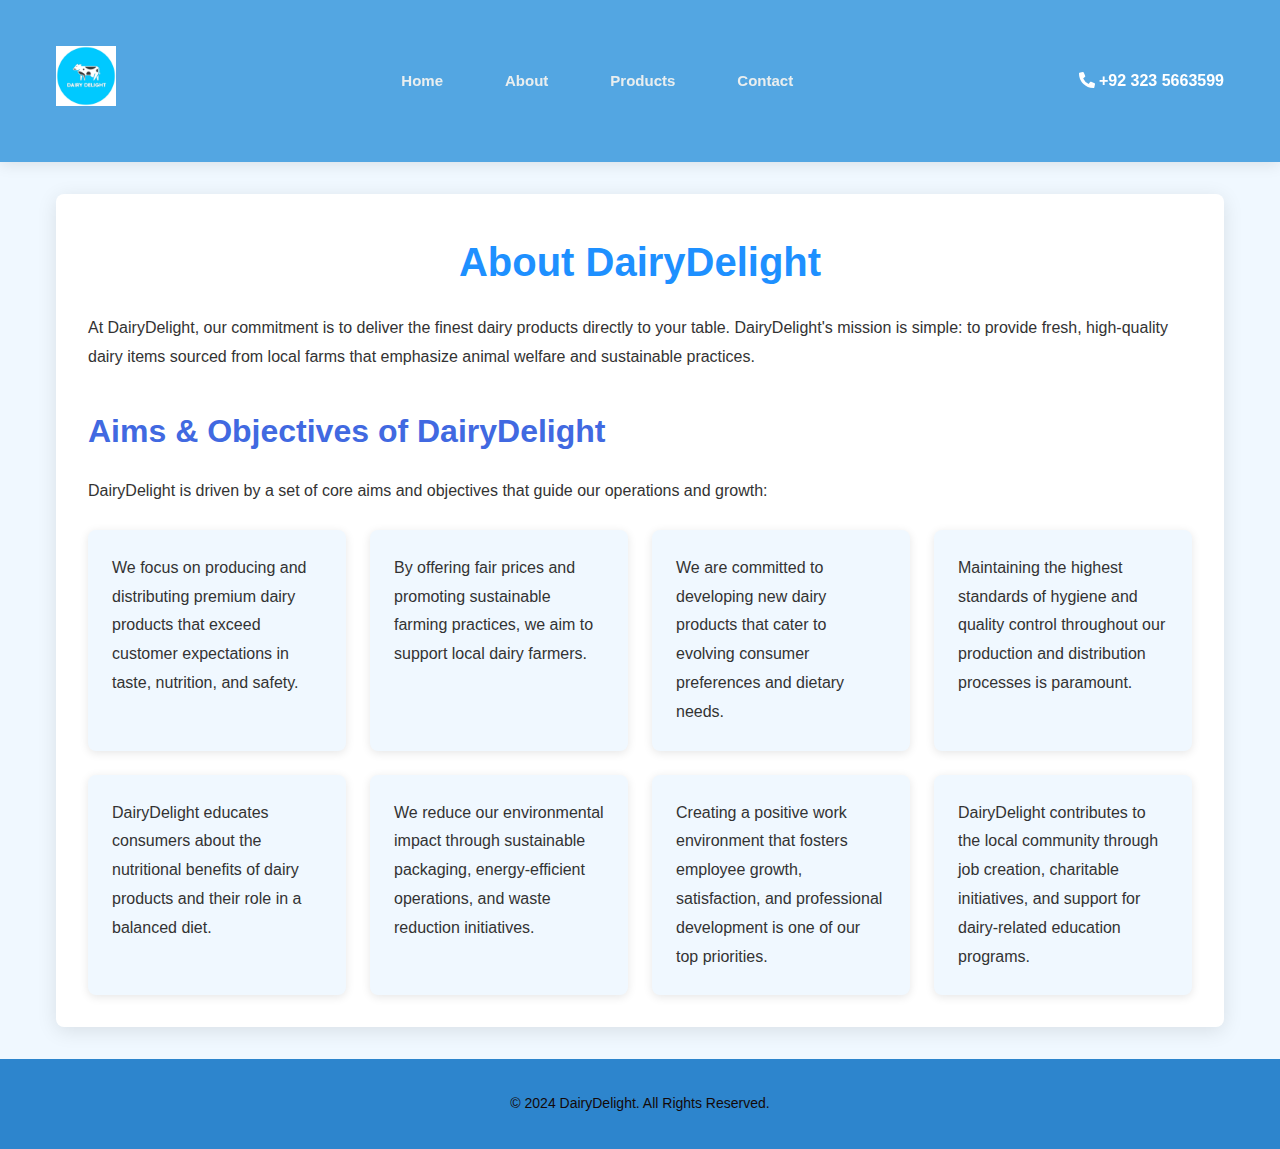
<file: about.html>
<!DOCTYPE html>
<html lang="en">
<head>
    <meta charset="UTF-8">
    <meta name="viewport" content="width=device-width, initial-scale=1.0">
    <link rel="stylesheet" href="https://cdnjs.cloudflare.com/ajax/libs/font-awesome/5.15.3/css/all.min.css">
    <title>About Us - DairyDelights</title>
    <link rel="stylesheet" href="style.css">
</head>

<header>
    <div class="header-content">
        <div class="logo">
            <img src="log.jpg" alt="Milcow Logo">
        </div>
        <nav>
            <ul class="menu">
                <li><a href="index.html">Home</a></li>
                <li><a href="about.html">About</a></li>
                <li><a href="purchase.html">Products</a></li>
                <li><a href="contact.html">Contact</a></li>
            </ul>
        </nav>
            <div class="contact-number">
                <a href="tel:+923235663599"><i class="fas fa-phone-alt"></i> +92 323 5663599</a>
            </div>
        </div>
    </div>
</header>


    <main>
        
        <div class="about-content">
            <h1>About DairyDelight</h1>
            <p>At DairyDelight, our commitment is to deliver the finest dairy products directly to your table.  DairyDelight's mission is simple: to provide fresh, high-quality dairy items sourced from local farms that emphasize animal welfare and sustainable practices.</p>
            
            <div class="aims-objectives">
                <h2>Aims & Objectives of DairyDelight</h2>
                <p>DairyDelight is driven by a set of core aims and objectives that guide our operations and growth:</p>
                
                <div class="aims-grid">
                    <div class="aim-item">
                        We focus on producing and distributing premium dairy products that exceed customer expectations in taste, nutrition, and safety.
                    </div>
                    <div class="aim-item">
                        By offering fair prices and promoting sustainable farming practices, we aim to support local dairy farmers.
                    </div>
                    <div class="aim-item">
                        We are committed to developing new dairy products that cater to evolving consumer preferences and dietary needs.
                    </div>
                    <div class="aim-item">
                        Maintaining the highest standards of hygiene and quality control throughout our production and distribution processes is paramount.
                    </div>
                    <div class="aim-item">
                        DairyDelight educates consumers about the nutritional benefits of dairy products and their role in a balanced diet.
                    </div>
                    <div class="aim-item">
                        We reduce our environmental impact through sustainable packaging, energy-efficient operations, and waste reduction initiatives.
                    </div>
                    <div class="aim-item">
                        Creating a positive work environment that fosters employee growth, satisfaction, and professional development is one of our top priorities.
                    </div>
                    <div class="aim-item">
                        DairyDelight contributes to the local community through job creation, charitable initiatives, and support for dairy-related education programs.
                    </div>
                </div>
            </div>
        </div>

        <script src="main.js"></script>
    </main>

    <footer>
        <p>&copy; 2024 DairyDelight. All Rights Reserved.</p>
</file>
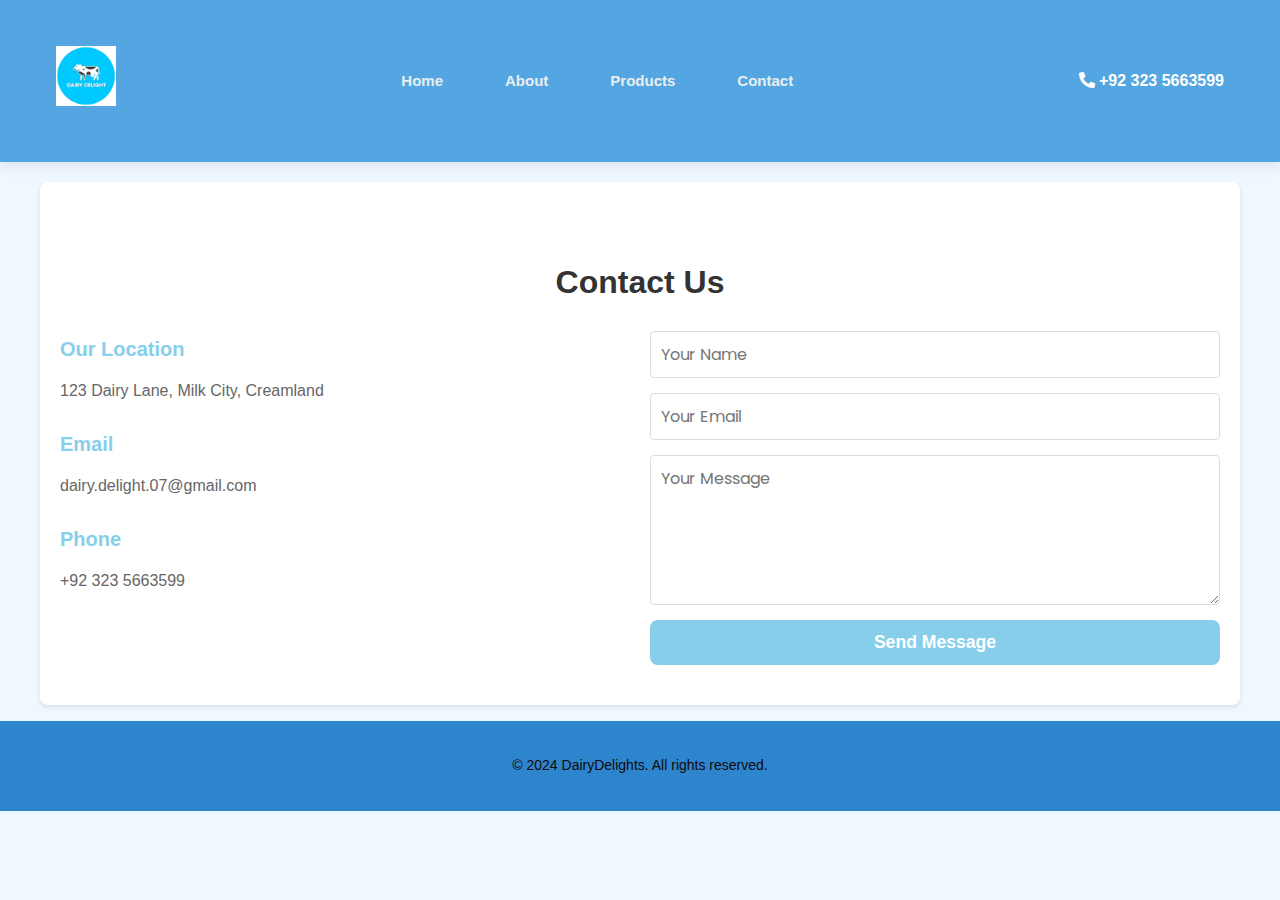
<file: contact.html>
<!DOCTYPE html>
<html lang="en">
<head>
    <meta charset="UTF-8">
    <meta name="viewport" content="width=device-width, initial-scale=1.0">
    <link rel="stylesheet" href="https://cdnjs.cloudflare.com/ajax/libs/font-awesome/5.15.3/css/all.min.css">
    <title>Contact Us - DairyDelights</title>
    <link rel="stylesheet" href="style.css">
</head>
<body>
    <header>
        <div class="header-content">
            <div class="logo">
                <img src="log.jpg" alt="Milcow Logo">
            </div>
            <nav>
                <ul class="menu">
                    <li><a href="index.html">Home</a></li>
                    <li><a href="about.html">About</a></li>
                    <li><a href="purchase.html">Products</a></li>
                    <li><a href="contact.html">Contact</a></li>
                </ul>
            </nav>
            <div class="contact-number">
                <a href="tel:+923235663599"><i class="fas fa-phone-alt"></i> +92 323 5663599</a>
            </div>
        </div>
    </header>

    <section id="contact" class="section contact">
        <h2>Contact Us</h2>
        <div class="contact-container">
            <div class="contact-info">
                <h3>Our Location</h3>
                <p>123 Dairy Lane, Milk City, Creamland</p>
                <h3>Email</h3>
                <p>dairy.delight.07@gmail.com</p>
                <h3>Phone</h3>
                <p>+92 323 5663599</p>
            </div>
            <div class="contact-form">
                <!-- Start of form with Basin integration -->
                <form action="https://usebasin.com/f/627e2812e12d" method="POST">
                    <input type="text" name="name" placeholder="Your Name" required>
                    <input type="email" name="email" placeholder="Your Email" required>
                    <textarea name="message" placeholder="Your Message" required></textarea>
                    <button type="submit" class="submit-btn">Send Message</button>
                </form>
                <!-- End of form -->
            </div>
        </div>
    </section>

    <footer>
        <p>&copy; 2024 DairyDelights. All rights reserved.</p>
    </footer>
</body>
</html>
</file>
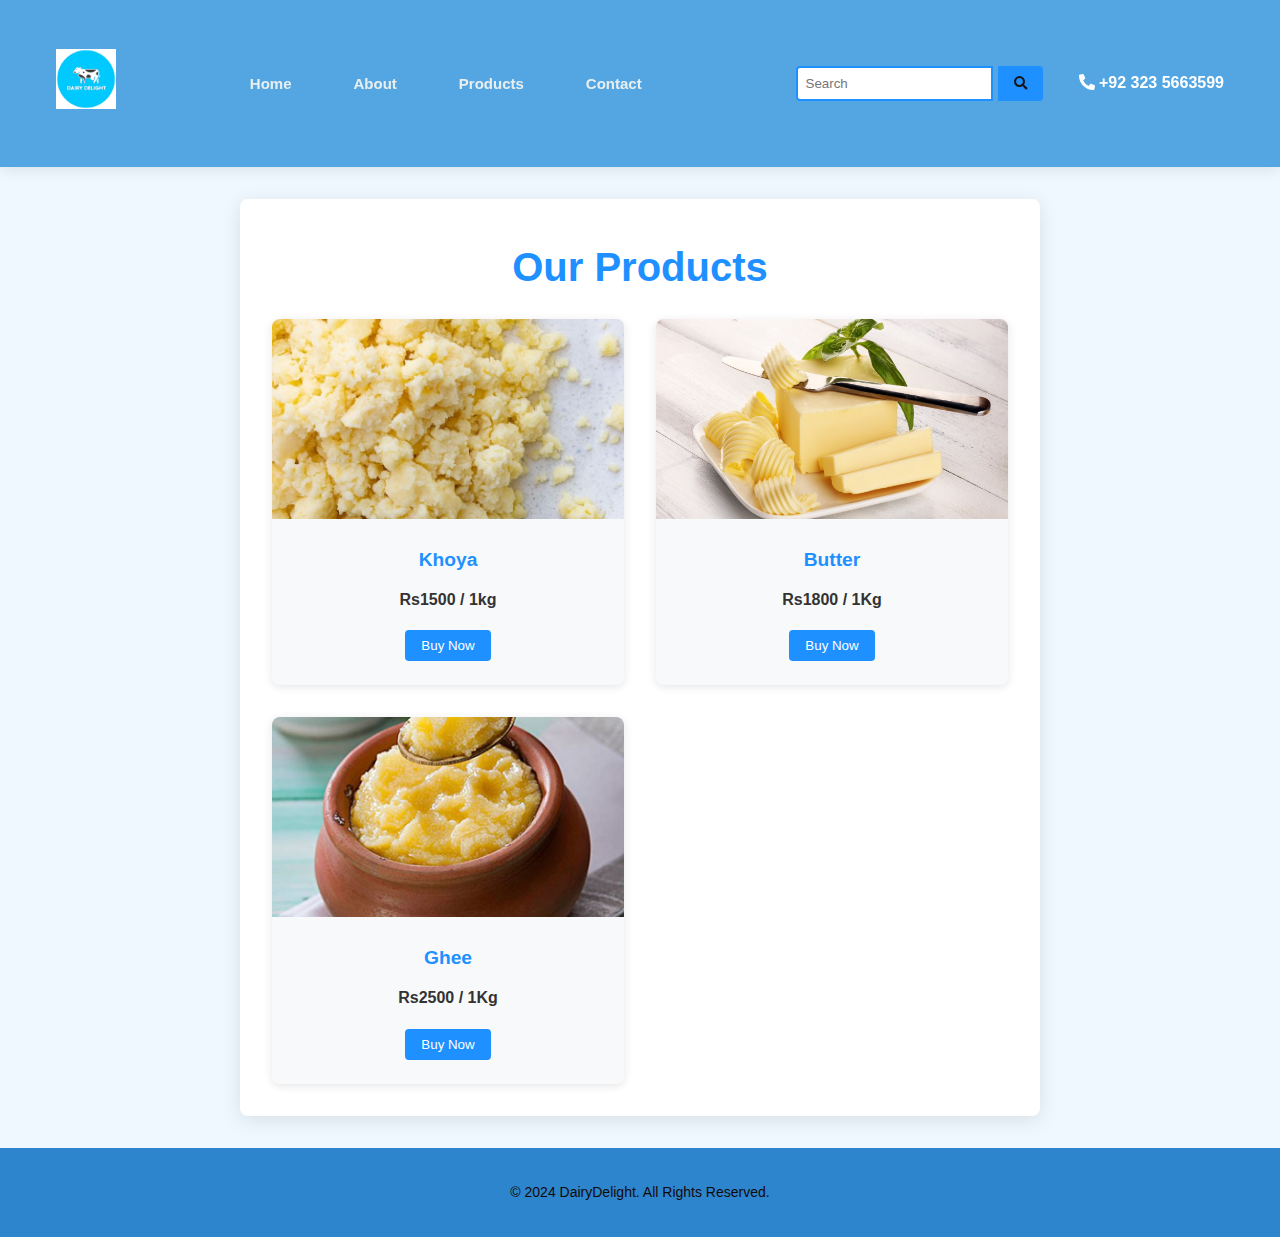
<file: purchase.html>
<!DOCTYPE html>
<html lang="en">
<head>
    <meta charset="UTF-8">
    <meta name="viewport" content="width=device-width, initial-scale=1.0">
    <title>Products - DairyDelights</title>
    <link rel="stylesheet" href="style.css">
    <link rel="stylesheet" href="https://cdnjs.cloudflare.com/ajax/libs/font-awesome/5.15.3/css/all.min.css">
</head>
<body>
    <header>
        <div class="header-content">
            <div class="logo">
                <img src="log.jpg" alt="Milcow Logo">
            </div>
            <nav>
                <ul class="menu">
                    <li><a href="index.html">Home</a></li>
                    <li><a href="about.html">About</a></li>
                    <li><a href="purchase.html">Products</a></li>
                    <li><a href="contact.html">Contact</a></li>
                </ul>
            </nav>
            <div class="search-contact">
                <div class="search">
                    <input type="text" id="search-input" class="input-search" placeholder="Search">
                    <button class="btn-search"><i class="fas fa-search"></i></button>
                </div>
                <div class="contact-number">
                    <a href="tel:+923235663599"><i class="fas fa-phone-alt"></i> +92 323 5663599</a>
                </div>
            </div>
        </div>
    </header>

    <main>
        <div class="products-container">
            <h1>Our Products</h1>
            <div class="products-grid">
                <div class="product-card" id="product-cow-milk">
                    <img src="khoya.jpg" alt="Khoya" class="product-image">
                    <div class="product-info">
                        <h3 class="product-title">Khoya</h3>
                        <p class="product-price">Rs1500 / 1kg</p>
                        <button class="add-to-cart" onclick="openPopup('Khoya', 1500)">Buy Now</button>
                    </div>
                </div>
                <div class="product-card" id="product-butter">
                    <img src="butter.jpg" alt="Butter" class="product-image">
                    <div class="product-info">
                        <h3 class="product-title">Butter</h3>
                        <p class="product-price">Rs1800 / 1Kg</p>
                        <button class="add-to-cart" onclick="openPopup('Butter', 1800)">Buy Now</button>
                    </div>
                </div>
                <div class="product-card" id="product-ghee">
                    <img src="ghee.jpg" alt="Ghee" class="product-image">
                    <div class="product-info">
                        <h3 class="product-title">Ghee</h3>
                        <p class="product-price">Rs2500 / 1Kg</p>
                        <button class="add-to-cart" onclick="openPopup('Ghee', 2500)">Buy Now</button>
                    </div>
                </div>
            </div>
        </div>
    </main>

    <!-- Order Popup -->
    <div id="orderPopup" class="popup" style="display: none;">
        <div class="popup-content">
            <span class="close" onclick="closePopup()">&times;</span>
            <h2>Order Details</h2>
    
            <!-- Start of form with Basin integration -->
            <form action="https://usebasin.com/f/627e2812e12d" method="POST">
                <input type="hidden" id="productName" name="productName">
                <input type="hidden" id="productPrice" name="productPrice">
                
                <div class="form-group">
                    <label for="quantity">Quantity:</label>
                    <input type="number" id="quantity" name="quantity" min="1" value="1" required>
                </div>
                <div class="form-group">
                    <label for="name">Full Name:</label>
                    <input type="text" id="name" name="name" required>
                </div>
                <div class="form-group">
                    <label for="email">Email:</label>
                    <input type="email" id="email" name="email" required>
                </div>
                <div class="form-group">
                    <label for="address">Delivery Address:</label>
                    <textarea id="address" name="address" required></textarea>
                </div>
                <div class="form-group">
                    <label for="phone">Phone Number:</label>
                    <input type="tel" id="phone" name="phone" required>
                </div>
                
                <button type="submit" class="submit-order">Place Order</button>
            </form>
            <!-- End of form -->
            
        </div>
    </div>
    
    <footer>
        <p>&copy; 2024 DairyDelight. All Rights Reserved.</p>
    </footer>

    <script>
        // JavaScript for search functionality
        document.addEventListener("DOMContentLoaded", function() {
            const searchInput = document.querySelector("#search-input");
            const productCards = document.querySelectorAll(".product-card");

            searchInput.addEventListener("input", function() {
                const query = searchInput.value.toLowerCase();

                productCards.forEach(card => {
                    const title = card.querySelector(".product-title").textContent.toLowerCase();
                    const price = card.querySelector(".product-price").textContent.toLowerCase();
                    
                    if (title.includes(query) || price.includes(query)) {
                        card.style.display = "";
                    } else {
                        card.style.display = "none";
                    }
                });
            });
        });

        // JavaScript for order popup
        function openPopup(productName, productPrice) {
            document.getElementById('productName').value = productName;
            document.getElementById('productPrice').value = productPrice;
            document.getElementById('orderPopup').style.display = 'block';
        }
        
        function closePopup() {
            document.getElementById('orderPopup').style.display = 'none';
        }
    </script>
</body>
</html>
</file>
<file: style.css>
@import url('https://fonts.googleapis.com/css2?family=Poppins:wght@200;300;400;500;600;700;800;900&display=swap');

*
{
    margin: 0;
    padding: 0;
    box-sizing: border-box;
    text-decoration: none;
    outline: none;
    border: none;
    transition: all 0.3s linear;
}

body
{
    font-family: 'Poppins', sans-serif;
}

a
{
    list-style: none;
}

li
{
    text-decoration: none;
}

section
{
    padding: 4rem 9%;
}

section.navbar
{
    padding: 2rem 5%;
    background: #2065AE;
    border-bottom: 1px solid #3a74b0;
}

.navbar .menu-bar
{
    display: flex;
    align-items: center;
    justify-content: space-evenly;
}

.navbar.fixed .menu-bar
{
    position: fixed;
    top: 0;
    left: 0;
    width: 100%;
    max-width: 100%;
    background-color: #fff;
    padding: 1rem 5%;
    z-index: 999;
}

ul.menu
{
    list-style: none;
    display: flex;
    gap: 2rem;
}

ul.menu li
{
    position: relative;
    display: flex;
    align-items: center;
    gap: 8px;
}

ul.menu li a
{
    color: #ffffff;
    font-size: 15px;
    font-weight: 500;
    transition: all 0.3s ease-in-out;
}

ul.menu li a:hover
{
    color: red;
}

ul.menu li i
{
    color: #ffffff;
}

ul.menu li a:hover
{
    color: #ffffff;
}

.dropdown-menu
{
    display: none;
}

ul.menu li:hover .dropdown-menu
{
    display: block;
    position: absolute;
    left: 0;
    top: 100%;
    background: #ffffff;
    padding-top: 5px;
    border-radius: 10px;
    transition: all 0.3s ease-in-out;
    z-index: 1000;
}

.dropdown-menu ul
{
    display: block;
    margin: 10px;
}

.dropdown-menu ul li
{
    width: 150px;
    padding: 10px;
}

.dropdown-menu ul li:hover
{
    background-color: #2065AE;
    color: #ffffff;
}

.dropdown-menu ul li a
{
    color: #154171;
}

.dropdown-menu ul li:hover a
{
    color: #ffffff;
    width: 100%;
}

.menu-bar .logo img
{
    width: 130px;
    display: flex;
    cursor: pointer;
}

.menu-bar .search i
{
    color: #ffffff;
    font-size: 18px;
    font-weight: 700;
    cursor: pointer;
}


/* Logo Styles */
.menu-bar .logo img {
    width: 150px; /* Adjust logo size */
    height: 150px; /* Ensure logo is a square */
    border-radius: 50%; /* Make logo circular */
    object-fit: cover; /* Ensure the logo fits well inside the circle */
    display: block;
    cursor: pointer;
    transition: transform 0.3s ease, box-shadow 0.3s ease;
}

.menu-bar .logo img:hover {
    transform: scale(1.05);
    box-shadow: 0 0 10px rgba(0, 0, 0, 0.2);
}


/* Container for the search section */
.search {
    display: flex;
    justify-content: center; /* Center the search input horizontally */
    padding: 20px;
    background-color: #154171 /* Light gray background for the search section */
    border-radius 8px; /* Rounded corners */
  }
  
  /* Style for the search input field */
  #searchInput {
    width: 100%;
    max-width: 400px; /* Set a max width to prevent it from becoming too large */
    padding: 10px;
    border: 1px solid #ccc; /* Light gray border */
    border-radius: 4px; /* Slightly rounded corners */
    font-size: 16px; /* Font size for the input text */
    box-shadow: inset 0 1px 2px rgba(0,0,0,0.1); /* Subtle inner shadow */
  }
  
  #searchInput:focus {
    outline: none; /* Remove the default outline */
    border-color: #007bff; /* Change border color on focus */
    box-shadow: 0 0 0 2px rgba(0,123,255,0.25); /* Shadow effect on focus */
  }
  
/* END */

.menu-bar .call a
{
    background-color: #154171;
    color: #ffffff;
    padding: 10px 20px 10px 20px;
    border-radius: 50px;
    font-size: 14px;
    display: flex;
    gap: 10px;
    align-items: center;
}

/* Mobile Menu */
.nav-top
    {
     display: none;
     align-items: center;
     z-index: 101;
    }
  .nav-top .hamburger
  {
    margin-left: auto;
    color: #fff;
    cursor: pointer;
  }

  .nav-top .hamburger i
  {
    font-size: 2rem;
  }
  
  .nav-drill
  {
    visibility: hidden;
    position: absolute;
    z-index: 100;
    top: 0;
    right: 0;
    width: 0;
    height: 100%;
    background-color: #154171;
    overflow-y: auto;
    overflow-x: hidden;
    -webkit-overflow-scrolling: touch;
    transition: 0.45s;
  }

  .nav-is-toggled .nav-drill
  {
    visibility: visible;
    width: 300px;
    transform: translateX(0);
  }
  .nav-is-toggled::after {
    opacity: 1;
    visibility: visible;
  }

  .nav-items
  {
    top: 100px;
    position: relative;
    list-style: none;
    width: 100%;
  }
  .nav-item:not(:last-child) {
    border-bottom: solid 1px #daf9f4;
  }
  .nav-link {
    display: block;
    padding: 0.875em 1em;
    background-color: #154171;
    color: #fff;
    font-size: 1rem;
    line-height: 1.5em;
    font-weight: 300;
  }
  .nav-expand-content {
    position: absolute;
    top: 0;
    left: 0;
    width: 100%;
    height: 100%;
    transform: translateX(100%);
    background-color: #157BBD;
    transition: 0.3s;
    visibility: hidden;
  }
  .nav-expand-content .nav-item:not(:last-child)
  {
    border-bottom: solid 1px #fff;
  }
  .nav-expand-content .nav-link {
    background-color: #157BBD;
  }
  .nav-expand-content .nav-back-link {
    display: flex;
    justify-content: space-between;
    align-items: center;
    background-color: #157BBD !important;
    color: #fff;
  }
  .nav-expand-content .nav-back-link::before {
    content: "Back";
    margin-right: 0.5em;
  }
  .nav-expand-link {
    display: flex;
    justify-content: space-between;
  }

  .nav-expand.active > .nav-expand-content {
    transform: translateX(0);
    visibility: visible;
  }
  .nav-expand .nav-expand-content {
    background-color: #157BBD;
  }
/* End */


/* Sidebar Menu */
.nav-drill {
    display: none;
    position: absolute;
    top: 50px;
    left: 0;
    width: 100%;
    background-color: #333;
    color: white;
    padding: 10px;
    z-index: 1000;
  }
  
  /* Popup Modal */
  .popup {
    display: none;
    position: fixed;
    z-index: 1001;
    left: 50%;
    top: 50%;
    transform: translate(-50%, -50%);
    width: 300px;
    background-color: white;
    box-shadow: 0 5px 15px rgba(0, 0, 0, 0.3);
  }
  
  .popup-content {
    padding: 20px;
    text-align: center;
  }
  
  .close {
    color: #aaa;
    float: right;
    font-size: 28px;
    font-weight: bold;
  }
  
  .close:hover,
  .close:focus {
    color: black;
    text-decoration: none;
    cursor: pointer;
  }

.menu-bar .call a:hover
{
    background-color: #2065AE;
    border: 1px solid #fff;
}

.main
{
    display: flex;
    flex-wrap: wrap;
    gap: 1.5rem;
    align-items: center;
    justify-content: space-around;
    background-color: #2065AE;
}

.main .des
{
    width: 50%;
}

.main .content .background
{
    background-color: #154171;
    border-radius: 100%;
    width: 500px;
    height: 500px;
    position: relative;
}

.main .content .image
{
    background-image: url(../image/milk-splash-isolated-on-black-background-JW8ZPTS.png);
    background-repeat: no-repeat;
    background-position: left bottom;
    background-size: contain;
    width: 100%;
    display: flex;
    position: absolute;
    top: 30px;
    left: 50px;
}

.main .content .image img
{
    width: 250px;
    transform: rotate(-10deg);
    z-index: 2;
    height: 100%;
}

.main .content .image img:nth-child(2)
{
    width: 200px;
    transform: rotate(10deg);
    z-index: 1;
    height: 100%;
}

.main .content .background .icons
{
    width: 300px;
}

.main .content .background .icons .box
{
    backdrop-filter: blur(20px);
    text-align: left;
    background-color: #FFFFFF3D;
    padding: 15px 25px;
    box-shadow: 0px 0px 10px 0px rgba(34.999999999999986, 39.99999999999992, 148, 0.1);
    border-style: solid;
    border-width: 1px 1px 0px 0px;
    border-color: #FFFFFF36;
    border-radius: 8px;
    display: flex;
    align-items: center;
    gap: 20px;
}

.main .content .background .icons .box:nth-child(1)
{
    position: absolute;
    top: 150px;
    left: -50px;
    z-index: 3;
}

.main .content .background .icons .box:nth-child(2)
{
    position: absolute;
    bottom: 80px;
    right: 0px;
    z-index: 3;
}

.main .content .background .icons .box .icon i
{
    color: #157BBD;
    background-color: #fff;
    padding: 15px;
    border-radius: 8px;
    font-size: 1.5rem;
}

.main .content .background .icons .box .text h2
{
    color: #ffffff;
    font-size: 1.1rem;
    font-weight: 600;
}

.main .content .background .icons .box .text p
{
    color: #ffffff;
    font-size: 0.8rem;
    font-weight: 200;
}

.main .content
{
    display: flex;
    flex-wrap: wrap;
    gap: 1.5rem;
    align-items: center;
    justify-content: space-between;
}

.main .content .des h3
{
    color: #ffffff;
    font-size: 12px;
    text-transform: uppercase;
    letter-spacing: 3px;
    font-weight: 400;
}

.main .content .des h2
{
    color: #ffffff;
    font-size: 3rem;
    text-transform: uppercase;
}

.main .content .des h1
{
    color: #ffffff;
    font-size: 4rem;
    text-transform: uppercase;
}

@keyframes title-shaking
{
    0% { transform: rotate(0deg); }
    25% { transform: rotate(2deg); }
    50% { transform: rotate(0deg); }
    75% { transform: rotate(-2deg); }
    100% { transform: rotate(0deg); }
  }
  
  .title-shaking {
    display: inline-block;  
    animation: title-shaking 0.3s infinite;
  }
  

.main .content .des p
{
    color: #ffffff;
    font-size: 0.9rem;
    font-weight: 200;
    padding-bottom: 2rem;
}

.main .content .btn
{
    display: flex;
    gap: 10px;
    align-items: center;
}

.main .content .btn.ripple i
{
    background-color: #fff;
    width: 3.5rem;
    height: 3.5rem;
    border-radius: 50%;
    animation: ripple 2s linear infinite;
  }
  @keyframes ripple {
    0% {
      box-shadow: 0 0 0 .2rem rgba(255, 255, 255, 0.068),
                  0 0 0 0.5rem rgba(255, 255, 255, 0.068),
                  0 0 0 0.9rem rgba(255, 255, 255, 0.068);
    }
    100% {
      box-shadow: 0 0 0 .2rem rgba(255, 255, 255, 0.068),
                  0 0 0 1rem rgba(255, 255, 255, 0.068),
                  0 0 0 2rem rgba(255,255,255, 0);
    }
  }

.main .content .btn i
{
    color: #154171;
    font-size: 3rem;
    padding: 4px;
    box-shadow: 0px 0px 10px #cecece;
    border-radius: 50%;
    cursor: pointer;
}

.main .content .btn i:hover
{
    color: #157BBD;
    background-color: #ffffff;
}

.main .content .btn a
{
    background-color: #154171;
    padding: 15px 40px;
    color: #ffffff;
    border-radius: 50px;
    font-size: 13px;
}

.main .content .btn a:hover
{
    background-color: #11375F;
}

.main .content .btn a:nth-child(3)
{
    background-color: #2065AE;
    color: #ffffff;
    padding: 0;
    font-size: 15px;
    font-weight: 300;
}



/*======= Section About =======*/
section.about
{
    padding: 4rem 9%;
}

.about
{
    display: flex;
    flex-wrap: wrap;
    gap: 1.5rem;
    align-items: center;
    justify-content: space-around;
    background-color: #EFF7FF;
}

.about .content
{
    display: flex;
    align-items: center;
    gap: 20px;
}

.about .des
{
    width: 50%;
}

.about .content .des h3
{
    color: #2065AE;
    font-size: 12px;
    text-transform: uppercase;
    letter-spacing: 3px;
    font-weight: 600;
    justify-content: center;
    
}

.about .content .des h2
{
    color: #0F2945;
    font-size: 3rem;
    text-transform: uppercase;
    justify-content: center;
}

.about .content .des h1
{
    color: #0F2945;
    font-size: 4rem;
    text-transform: uppercase;
    justify-content: center;
    
}

.about .content .des p
{
    color: #9B9B9B;
    font-size: 0.9rem;
    font-weight: 200;
    padding-bottom: 2rem;
    text-align: left;
}

.about .content .des .tick
{
    display: flex;
    flex-wrap: wrap;
    padding-bottom: 30px;
}

.about .content .des .tick ul
{
    display: grid;
    gap: 10px;
}

.about .content .des .tick ul i
{
    color: #2065AE;
    font-size: 1rem;
}

.about .content .des .tick ul a
{
    color: #0F2945;
    font-size: 0.9rem;
    font-weight: 300;
}

.about .content .des .btn a
{
    background-color: #154171;
    padding: 10px 25px 10px 25px;
    color: #ffffff;
    border-radius: 50px;
    font-size: 13px;
}

.about .content .des .btn a:hover
{
    background-color: #11375F;
}

.about .box-container
{
    width: 50%;
    display: grid;
    grid-template-columns: repeat(auto-fit, minmax(14rem, 1fr));
    gap: 4rem;
}

.about .box-container .box img
{
    width: 100%;
    border-radius: 8px;
}

.about .content .box-container .box:nth-child(1),
.about .content .box-container .box:nth-child(4)
{
    display: flex;
    flex-direction: column;
    padding: 20px;
    border-radius: 8px;
    text-align: center;
    backdrop-filter: blur(20px);
    box-shadow: 0px 0px 10px 0px #2328941a;
    border-style: solid;
    border-width: 1px 1px 0px 0px;
    border-color: #FFFFFF;
    gap: 10px;
    justify-content: center;
    align-items: center;
}


.about .content .box-container .box i
{
    color: #2065AE;
    font-size: 2rem;
    padding: 20px 60px;
    background-color: #E3F3FF;
    border-radius: 8px;
}

.about .content .box-container .box:nth-child(4) i
{
    color: #95AE20;
    background-color: #E3FFE4;
}

.about .content .box-container .box span
{
    font-size: 2rem;
    font-weight: 700;
    color: #0F2945;
}

.about .content .box-container .box p
{
    font-size: 1.2rem;
    font-weight: 200;
}

.aim-item:hover {
    background-color: #311f81;
    color: white;
}

.about .content .box-container .box3 i
{
    color: #2065AE;
    font-size: 2rem;
    padding: 10px;
    background-color: #E3F3FF;
    border-radius: 8px;
}

/*======= Section Companies =======*/
section.companies
{
    padding: 4rem 9%;
    background-color: #EFF7FF;
}

.companies .container h1
{
    text-align: center;
    font-size: 1.8rem;
    font-weight: 400;
    padding-bottom: 30px;
}

.companies .container h1 span
{
    color: #2065AE;
    font-weight: 500;
}

.companies .container .company-logo
{
    display: grid;
    grid-template-columns: repeat(auto-fit, minmax(18rem, 1fr));
    justify-items: center;
    align-items: center;
    gap: 20px;
}

.companies .container .company-logo img
{
    width: 130px;
    opacity: 1;
    filter:brightness( 200% ) contrast( 200% ) saturate( 0% ) blur( 0px ) hue-rotate( 0deg );
    transition-duration: 0.25s;
}

.companies .container .company-logo img:hover
{
    opacity: 1;
    filter:brightness( 100% ) contrast( 100% ) saturate( 100% ) blur( 0px ) hue-rotate( 0deg );
}



/*========= Section Pricing ==========*/
section.pricing
{
    padding: 4rem 7%;
}

.pricing
{
    background: #EFF7FF;
}

.pricing .box-container
{
    display: grid;
    grid-template-columns: repeat(auto-fit, minmax(18rem, 1fr));
    gap: 25px;
}

.pricing .box-container .box
{
    background-color: #FFFFFF66;
    border-style: solid;
    border-width: 1px 1px 0px 0px;
    border-color: #FFFFFF;
    padding: 40px 40px 40px 40px;
    border-radius: 10px;
}

.pricing .box-container .box:nth-child(1),
.pricing .box-container .box:nth-child(2)
{
    box-shadow: 0px 0px 7px #eaeaea;
}

.pricing .box-container .box:nth-child(3)
{
    background-color: #EFF7FF;
    border-style: none;
    border-color: none;
}

.pricing .box-container .box h3
{
    color: #0F2945;
    font-size: 1.3rem;
    font-weight: 500;
    padding-bottom: 20px;
}

.pricing .box-container .box h2
{
    color: #0F2945;
    font-size: 3rem;
    padding-bottom: 1.5rem;
    border-bottom: 1px solid #E3F3FF;
}

.pricing .box-container .box h2 span
{
    font-size: 1rem;
    color: #3a74b0;
    font-weight: 300;
}

.pricing .box-container .box .list-items
{
    padding-top: 1.5rem;
    padding-bottom: 1.5rem
}

.pricing .box-container .box .list-items ul li
{
    display: flex;
    gap: 10px;
    align-items: center;
    padding-bottom: 5px;
    font-size: 0.9rem;
    font-weight: 300;
    color: #0F2945;
}

.pricing .box-container .box .list-items ul li:nth-child(5),
.pricing .box-container .box .list-items ul li:nth-child(6)
{
    color: #DADADA;
}

.pricing .box-container .box .btn a
{
    background-color: #154171;
    padding: 15px 25px 15px 25px;
    color: #ffffff;
    border-radius: 50px;
    font-size: 14px;
    display: block;
    text-align: center;
}

.pricing .box-container .box .btn a:hover
{
    background-color: #157BBD;
}

.pricing .box-container .box p
{
    padding-top: 1.5rem;
    color: #9B9B9B;
    font-size: 0.8rem;
    font-weight: 200;
    text-align: center;
}

.pricing .box-container .box p span
{
    color: red;
}

.pricing .box-container .box h5
{
    color: #2065AE;
    padding-bottom: 1rem;
}

.pricing .box-container .box h1
{
    color: #0F2945;
    font-size: 3rem;
    text-transform: uppercase;
    font-weight: 800;
    line-height: 3rem;
}

.pricing .box-container .box:nth-child(3) p
{
    text-align: left;
    padding-top: 1.5rem;
    padding-bottom: 1.5rem;
    color: #9B9B9B;
    font-size: 0.8rem;
    font-weight: 200;
    border-bottom: 1px solid #e8e8e8;
}

.pricing .box-container .box:nth-child(3)
{
    padding: 40px 30px 40px 30px;
}

.pricing .box-container .box .boxs
{
    display: flex;
    gap: 10px;
    padding-top: 2rem;
}

.pricing .box-container .box .boxs i
{
    color: #154171;
    font-size: 2rem;
    padding-bottom: 10px;
}

.pricing .box-container .box .boxs h4
{
    font-size: 15px;
    font-weight: 600;
}

.pricing .box-container .box .boxs p
{
    border-bottom: 0px;
}



/*======== Section Choose =========*/
section.choose
{
    padding: 0rem 0%;
}

.choose
{
    background-color: #2065AE;
}

.choose .box-container
{
    display: flex;
}

.choose .box-container .box
{
    padding: 4rem 5%;
}

.choose .box-container .box h3
{
    color: #ffffff;
    font-size: 1rem;
    font-weight: 600;
    padding-bottom: 20px;  
    text-transform: uppercase;
    letter-spacing: 3px;
}

.choose .box-container .box h1
{
    font-size: 4rem;
    text-transform: uppercase;
    color: #ffffff;
    line-height: 4rem;
    padding-bottom: 1.5rem;
}

.choose .box-container .box p
{
    color: #ffffff;
    font-size: 1rem;
    font-weight: 200;
    padding-bottom: 1.5rem;
}

.choose .box-container .box-img
{
    background-image: url(../image/happy-teenage-boy-with-glass-of-fresh-milk-looking-at-you-with-toothy-smile.jpg);
    background-position: 60% 0px;
    background-repeat: no-repeat;
    background-size: cover;
    width: 100%;
}

.choose .box-container .box .boxs
{
    display: flex;
    gap: 20px;
}

.choose .box-container .box .boxs i
{
    color: #FFFFFF;
    font-size: 2.5rem;
    background-color: #154171;
    padding: 10px;
    border-radius: 10px;
    margin-bottom: 20px;
}

.choose .box-container .box .boxs h4
{
    color: #ffffff;
    font-size: 1.1rem;
    font-weight: 500;
    padding-bottom: 10px;
}

.choose .box-container .box .boxs p
{
    color: #FFFFFF;
    font-size: 1rem;
    font-weight: 200;
}

.choose .box-container .box .btn
{
    padding-top: 20px;
}

.choose .box-container .box .btn a
{
    background-color: #154171;
    padding: 15px 45px 15px 45px;
    color: #ffffff;
    border-radius: 50px;
    font-size: 14px;
}

.choose .box-container .box .btn a:hover
{
    background-color: #11375F;
}


/*======== Section testimonial ========*/
section.testimonial
{
    padding: 4rem 9%;
}

.testimonial
{
    background-color: #E3F3FF;
}

.testimonial .box-container
{
    text-align: center;
}

.testimonial .box-container h5
{
    color: #2065AE;
    text-transform: uppercase;
    font-size: 1rem;
    font-weight: 500;
    letter-spacing: 2px;
    padding-bottom: 1rem;
}

.testimonial .box-container h1
{
    color: #0F2945;
    text-transform: uppercase;
    font-size: 3.5rem;
    font-weight: 700;
    line-height: 4rem;
    padding-bottom: 1rem;
}

.testimonial .box-container p
{
    color: #9B9B9B;
    font-size: 1rem;
    font-weight: 300;
    padding-bottom: 1rem;
}

.testimonial .box-container .world
{
    background-image: url(../image/image-OJO4YQ0.png);
    background-repeat: no-repeat;
    background-size: contain;
    width: 100%;
    height: 510px;
    opacity: 0.7;
    background-position: center;
}

.testimonial .box-container .world img
{
    width: 60px;
    border-radius: 50%;
    padding: 5px;
    background: #2065AE;
    position: relative;

}

.testimonial .box-container .world img:nth-child(1)
{
    left: 202px;
    top: 50px;
}

.testimonial .box-container .world img:nth-child(2)
{
    right: 100px;
    top: 350px;
}

.testimonial .box-container .world img:nth-child(3)
{
    right: 300px;
    top: 130px;
}

.testimonial .box-container .world img:nth-child(4)
{
    right: 30px;
    top: 230px;
}

.testimonial .box-container .world img:nth-child(5)
{
    left: 270px;
    top: 380px;
}

.testimonial .box-container .world img:nth-child(6)
{
    left: 202px;
    top: 150px;
}



/*======== Section Quote ========*/
section.quote
{
    padding: 4rem 9%;
}

.quote
{
    background-color: #E3F3FF;
}

.quote .box-container
{
    display: flex;
    gap: 20px;
}

.quote .box-container .box
{
    text-align: center;
    background-color: #2065AE;
    margin: 0px;
    padding: 40px 40px 5px 40px;
    border-radius: 8px;
    box-shadow: 0px 0px 0px 0px rgba(0, 0, 0, 0.1);
    border-style: solid;
    border-width: 1px 1px 0px 0px;
    border-color: #FFFFFF;
}

.quote .box-container .box:hover
{
    background-color: #11375F;
}

.quote .box-container .box .icon
{
    position: absolute;
}

.quote .box-container .box .icon i
{
    position: relative;
    left: -23px;
    top: -29px;
    color: #154171;
    font-size: 3.5rem;
}

.quote .box-container .box:hover .icon i
{
    color: #ffffff;
}

.quote .box-container .box img
{
    width: 70px;
    border-radius: 50%;
    padding-bottom: 0.5rem;
}

.quote .box-container .box .profile-info h4
{
    color: #ffffff;
    font-size: 1.1rem;
    font-weight: 500;
}

.quote .box-container .box .profile-info h5
{
    color: #ffffff;
    font-size: 0.9rem;
    font-weight: 200;
    padding-bottom: 0.5rem;
}

.quote .box-container .box .profile-info p
{
    color: #ffffff;
    font-size: 1rem;
    font-weight: 200;
    padding-bottom: 2rem;
}



/*======== Section Discounts ========*/
section.discounts
{
    padding: 0;
}

.discounts
{
    background-image: linear-gradient(10deg, rgba(1, 16, 34, 0.7), rgb(28, 39, 91) 100%), url('../image/memphis-patterned-blue-paper-background.jpg');
    background-repeat: no-repeat;
    background-size: cover;
    background-position: bottom center;
}

.discounts .box
{
    text-align: center;
    padding: 4rem 9%;
}

.discounts .box h4
{
    color: #ffffff;
    font-size: 1rem;
    padding-bottom: 1rem;
    text-transform: uppercase;
    letter-spacing: 2px;
}

.discounts .box h1
{
    color: #ffffff;
    font-size: 3.5rem;
    padding-bottom: 1rem;
    text-transform: uppercase; 
}

.discounts .box p
{
    color: #ffffff;
    font-size: 1rem;
    padding-bottom: 1rem;
    font-weight: 200;
}

.discounts .box .btn
{
    padding-top: 1.5rem;
}

.discounts .box .btn a
{
    background-color: #2065ae;
    padding: 15px 35px 15px 35px;
    color: #ffffff;
    border-radius: 50px;
    font-size: 15px;
    cursor: pointer;
}

.discounts .box .btn a:hover
{
    background-color: #11375F;
}







/*======= Section Contact =======*/
.footer .contact
{
    padding: 1rem 2%;
    border-radius: 50px;
    position: relative;
    top: -100px;
}

.footer .contact
{
    background-color: #11375F;
}

.footer .contact .box-container
{
    display: grid;
    gap: 20px;
    justify-content: space-between;
}

.footer .contact .box-container .box
{
    display: flex;
    align-items: center;
    gap: 20px;
}

.footer .contact .box-container .box .icon i
{
    color: #ffffff;
    background: #2065AE;
    font-size: 1.2rem;
    padding: 14px;
    border-radius: 50%;
    border-width: 0px;
}

.footer .contact .box-container .box .text h1
{
    color: #ffffff;
    font-size: 1rem;
    font-weight: 600;
    padding-bottom: 0px;
}

.footer .contact .box-container .box:nth-child(2)
{
    padding-left: 0px;
}

.contact .box-container .box .text h4
{
    color: #ffffff;
    font-size: 0.8rem;
    font-weight: 200;
}



/*======= Section Footer =======*/
section.footer
{
    padding: 4rem 8%;
}

.footer
{
    background-image: linear-gradient(10deg, rgba(96, 168, 255, 0.7), rgb(17, 44, 170) 100%), url('../image/memphis-patterned-blue-paper-background.jpg');
    background-repeat: no-repeat;
    background-size: cover;
    background-position: bottom center;
}

.footer .box-container
{
    display: grid;
    grid-template-columns: repeat(auto-fit, minmax(18rem, 1fr));
    gap: 20px;
}

.footer .box-container .box img
{
    width: 150px;
    padding-bottom: 1rem;
}

.footer .box-container .box p
{
    color: #ffffff;
    font-size: 0.8rem;
    font-weight: 200;
    padding-bottom: 1rem;
}

.footer .box-container .box .icons ul
{
    display: flex;
    gap: 10px;
    align-items: center;
}

.footer .box-container .box .icons ul li
{
    text-align: center;
}

.footer .box-container .box .icons i
{
    color: #ffffff;
    background: #11375F;
    padding: 14px;
    border-radius: 50px;
    cursor: pointer;
    width: 50px;
    height: 50px;
    font-size: 20px;
}

.footer .box-container .box .icons i:hover
{
    background-color: #2065AE;
}

.footer .box-container .box h1
{
    color: #ffffff;
    font-size: 1.5rem;
    font-weight: 600;
    padding-bottom: 1.5rem;
}

.footer .box-container .box li
{
    list-style: none;
}

.footer .box-container .box li a
{
    color: #ffffff;
    font-size: 0.8rem;
    font-weight: 200;
}

.footer .box-container .box li a:hover
{
    color: #11375F;
}

.footer .box-container .box .search-box
{
    position: relative;
}

.footer .box-container .box .search-box input
{
    height: 100%;
    padding: 15px 20px;
    border-radius: 50px;
    font-size: 12px;
}

.footer .box-container .box .search-box .btn
{
    background: #11375F;
    color: white;
    cursor: pointer;
}

.footer .box-container .box .search-box .btn:hover
{
    background-color: #2065AE;
}


/*=============== Responsive ===============*/
@media screen and (max-width: 1440px)
{
    .footer .box-container
    {
        grid-template-columns: repeat(auto-fit, minmax(16rem, 1fr));
    }
    .footer .box-container .box .search-box input
    {
        padding: 15px 15px;
    }
}

@media screen and (max-width: 1024px)
{
    .menu-bar .call
    {
        display: none;
    }
    .navbar .menu-bar .btn-search:focus ~ .input-search
    {
        width: 220px;
    }
    .navbar .menu-bar .input-search:focus
    {
        width: 220px;
    }
    .main .content
    {
        justify-content: center;
    }
    .main .content .image
    {
        position: initial;
    }
    .main .des
    {
        width: 100%;
    }
    .about .box-container
    {
        grid-template-columns: repeat(auto-fit, minmax(18rem, 1fr));
    }
    section.about
    {
        padding: 4rem 5%;
    }
    .about .content
    {
        flex-direction: column;
    }
    .about .des
    {
        width: 100%;
    }
    .about .box-container
    {
        width: 100%;
    }
    section.companies
    {
        padding: 4rem 5%;
    }
    section.quote
    {
        padding: 4rem 5%;
    }
    .discounts .box h1
    {
        font-size: 2.5rem;
    }
    
    section.footer
    {
        padding: 4rem 5%;
    }
    .footer .contact .box-container .box .text h1
    {
        font-size: 0.9rem;
    }
    .footer .contact .box-container .box .text h4
    {
        font-size: 0.7rem;
    }

}

@media screen and (max-width: 768px)
{
    .navbar .menu-bar
    {
        justify-content: space-between;
    }
    .nav-top
    {
        display: flex;
    }
    .nav-drill
    {
        display: flex;
    }
    .navbar .menu-bar .search
    {
        display: none;
    }
    ul.menu
    {
        display: none;
    }
    .choose .box-container .box h1
    {
        font-size: 2rem;
        line-height: 2.5rem;
    }
    .testimonial .box-container .world img:nth-child(1)
    {
        top: 100px;
    }
    .testimonial .box-container .world img:nth-child(2)
    {
        right: 30px;
    }
    .testimonial .box-container .world img:nth-child(3)
    {
        right: 200px;
    }
    .testimonial .box-container .world img:nth-child(5)
    {
        left: 100px;
        top: 300px;
    }
    .testimonial .box-container .world img:nth-child(6)
    {
        left: 100px;
    }
    .footer .contact .box-container
    {
        padding: 20px;
    }
}

@media screen and (max-width: 480px)
{
    .main .content .background
    {
        width: 400px;
        height: 400px;
    }
    .main .content .image img
    {
        width: 200px;
    }
    .main .content .background .icons .box
    {
        padding: 10px 15px;
    }
    .main .content .background .icons .box:nth-child(1)
    {
        top: 100px;
        left: 20px;
    }
    .main .content .des h2
    {
        font-size: 2rem;
    }
    .main .content .des h1
    {
        font-size: 3rem;
    }
    .main .content .des p
    {
        font-size: 0.8rem;
    }
    .about .content .des h2
    {
        font-size: 2rem;
    }
    .choose .box-container .box-img
    {
        display: none;
    }
    .testimonial .box-container .world img:nth-child(3)
    {
        top: 150px;
        right: 100px;
    }
    .testimonial .box-container .world img:nth-child(2)
    {
        top: 300px;
        right: 0px;
    }
    .testimonial .box-container .world img:nth-child(5)
    {
        left: 50px;
    }
    .testimonial .box-container .world img:nth-child(6)
    {
        left: 0px;
        top: 180px;
    }
    .discounts .box h1
    {
        font-size: 2rem;
    }
  
}

/* about.html css  */
/* General styles */
* {
    margin: 0;
    padding: 0;
    box-sizing: border-box;
}

body {
    font-family: 'Arial', sans-serif;
    line-height: 1.6;
    color: #333;
    background-color: #f0f8ff;  /* Light blue background */
}

/* Header styles */
header {
    background-color: #ffffff;
    box-shadow: 0 2px 15px rgba(0, 0, 0, 0.1);
    position: sticky;
    top: 0;
    z-index: 1000;
}

.header-content {
    display: flex;
    justify-content: space-between;
    align-items: center;
    padding: 1rem;
    max-width: 1200px;
    margin: 0 auto;
}

.logo img {
    height: 60px;
    transition: transform 0.3s ease;
}

.logo img:hover {
    transform: scale(1.05);
}

.menu {
    display: flex;
    list-style: none;
}

.menu li {
    margin-right: 1.5rem;
}

.menu a {
    text-decoration: none;
    color: #1e90ff;  /* Dodger blue */
    font-weight: bold;
    transition: color 0.3s ease;
}

.menu a:hover {
    color: #4169e1;  /* Royal blue */
}

.search-contact {
    display: flex;
    align-items: center;
}

.search {
    display: flex;
    margin-right: 1rem;
}

.input-search {
    padding: 0.5rem;
    border: 2px solid #1e90ff;
    border-radius: 4px 0 0 4px;
}

.btn-search {
    background-color: #1e90ff;
    color: #fff;
    border: none;
    padding: 0.5rem 1rem;
    border-radius: 0 4px 4px 0;
    cursor: pointer;
    transition: background-color 0.3s ease;
}

.btn-search:hover {
    background-color: #4169e1;
}

.contact-number a {
    text-decoration: none;
    color: #fff; /* Changed from #1e90ff (blue) to #fff (white) */
    font-weight: bold;
    transition: color 0.3s ease;
}

.contact-number a:hover {
    color: #ddd; /* You can change the hover color as well if needed */
}


/* Main content styles */
main {
    max-width: 1200px;
    margin: 2rem auto;
    padding: 0 1rem;
}

.about-content {
    background-color: #fff;
    padding: 2rem;
    border-radius: 8px;
    box-shadow: 0 4px 20px rgba(0, 0, 0, 0.1);
}

h1 {
    color: #1e90ff;
    margin-bottom: 1rem;
    text-align: center;
    font-size: 2.5rem;
}

h2 {
    color: #4169e1;
    margin: 2rem 0 1rem;
    font-size: 2rem;
}

.aims-grid {
    display: grid;
    grid-template-columns: repeat(auto-fit, minmax(250px, 1fr));
    gap: 1.5rem;
    margin-top: 1.5rem;
}

.aim-item {
    background-color: #f0f8ff;
    padding: 1.5rem;
    border-radius: 8px;
    box-shadow: 0 2px 10px rgba(0, 0, 0, 0.1);
    transition: transform 0.3s ease, box-shadow 0.3s ease;
}

.aim-item:hover {
    transform: translateY(-5px);
    box-shadow: 0 4px 15px rgba(0, 0, 0, 0.2);
}

/* Footer styles */
footer {
    background-color: #1e90ff;
    color: #fff;
    text-align: center;
    padding: 1rem;
    margin-top: 2rem;
}

/* Responsive styles */
@media screen and (max-width: 768px) {
    .header-content {
        flex-direction: column;
        align-items: flex-start;
    }

    .menu {
        margin: 1rem 0;
    }

    .search-contact {
        flex-direction: column;
        align-items: flex-start;
        margin-top: 1rem;
    }

    .search {
        margin-bottom: 1rem;
    }

    .aims-grid {
        grid-template-columns: 1fr;
    }
}

@media screen and (max-width: 480px) {
    .menu {
        flex-direction: column;
    }

    .menu li {
        margin-right: 0;
        margin-bottom: 0.5rem;
    }

    .input-search {
        width: 100%;
    }

    h1 {
        font-size: 2rem;
    }

    h2 {
        font-size: 1.5rem;
    }
}


/* product.html */
/* General styles */
* {
    margin: 0;
    padding: 0;
    box-sizing: border-box;
}

body {
    font-family: 'Arial', sans-serif;
    line-height: 1.6;
    color: #333;
    background-color: #f0f8ff;
}

/* Header styles */
header {
    background-color: #ffffff;
    box-shadow: 0 2px 15px rgba(0, 0, 0, 0.1);
    position: sticky;
    top: 0;
    z-index: 1000;
}

.header-content {
    display: flex;
    justify-content: space-between;
    align-items: center;
    padding: 1rem;
    max-width: 1200px;
    margin: 0 auto;
}

.logo img {
    height: 60px;
    transition: transform 0.3s ease;
}

.logo img:hover {
    transform: scale(1.05);
}

.menu {
    display: flex;
    list-style: none;
}

.menu li {
    margin-right: 1.5rem;
}

.menu a {
    text-decoration: none;
    color: #1e90ff;
    font-weight: bold;
    transition: color 0.3s ease;
}

.menu a:hover {
    color: #4169e1;
}

.search-contact {
    display: flex;
    align-items: center;
}

.search {
    display: flex;
    margin-right: 1rem;
}

.input-search {
    padding: 0.5rem;
    border: 2px solid #1e90ff;
    border-radius: 4px 0 0 4px;
}

.btn-search {
    background-color: #1e90ff;
    color: #fff;
    border: none;
    padding: 0.5rem 1rem;
    border-radius: 0 4px 4px 0;
    cursor: pointer;
    transition: background-color 0.3s ease;
}

.btn-search:hover {
    background-color: #4169e1;
}

.contact-number a {
    text-decoration: none;
    color: #fff; /* Changed from #1e90ff (blue) to #fff (white) */
    font-weight: bold;
    transition: color 0.3s ease;
}

.contact-number a:hover {
    color: #ddd; /* You can change the hover color as well if needed */
}


/* Main content styles */
main {
    max-width: 800px;
    margin: 2rem auto;
    padding: 0 1rem;
}

.products-container {
    max-width: 800px;
    margin: 0 auto;
    padding: 2rem;
    background-color: #fff;
    border-radius: 8px;
    box-shadow: 0 4px 20px rgba(0, 0, 0, 0.1);
}

.products-grid {
    display: flex;
    flex-direction: column;
    gap: 2rem;
}

.product-card {
    display: flex;
    flex-direction: column;
    background-color: #fff;
    border-radius: 8px;
    overflow: hidden;
    box-shadow: 0 2px 10px rgba(0, 0, 0, 0.1);
    transition: transform 0.3s ease, box-shadow 0.3s ease;
}

.product-card:hover {
    transform: translateY(-5px);
    box-shadow: 0 4px 15px rgba(0, 0, 0, 0.2);
}

.product-image {
    width: 100%;
    height: 300px;
    object-fit: cover;
}

.product-info {
    padding: 1rem;
    display: flex;
    flex-direction: column;
    align-items: center;
    text-align: center;
}

.product-title {
    font-size: 1.2rem;
    margin-bottom: 0.5rem;
    color: #1e90ff;
}

.product-price {
    font-weight: bold;
    margin-bottom: 1rem;
}

.add-to-cart {
    background-color: #1e90ff;
    color: #fff;
    border: none;
    padding: 0.5rem 1rem;
    border-radius: 4px;
    cursor: pointer;
    transition: background-color 0.3s ease;
}

.add-to-cart:hover {
    background-color: #4169e1;
}

/* Footer styles */
footer {
    background-color: #1e90ff;
    color: #fff;
    text-align: center;
    padding: 1rem;
    margin-top: 2rem;
}

/* Popup styles */
.popup {
    display: none;
    position: fixed;
    z-index: 1;
    left: 0;
    top: 0;
    width: 100%;
    height: 100%;
    overflow: auto;
    background-color: rgba(0,0,0,0.4);
}

.popup-content {
    background-color: #fefefe;
    margin: 15% auto;
    padding: 20px;
    border: 1px solid #888;
    width: 80%;
    max-width: 500px;
    border-radius: 8px;
}

.close {
    color: #aaa;
    float: right;
    font-size: 28px;
    font-weight: bold;
    cursor: pointer;
}

.close:hover,
.close:focus {
    color: #000;
    text-decoration: none;
    cursor: pointer;
}

.form-group {
    margin-bottom: 1rem;
}

.form-group label {
    display: block;
    margin-bottom: 0.5rem;
}

.form-group input,
.form-group textarea {
    width: 100%;
    padding: 0.5rem;
    border: 1px solid #ddd;
    border-radius: 4px;
}

.submit-order {
    background-color: #1e90ff;
    color: #fff;
    border: none;
    padding: 0.5rem 1rem;
    border-radius: 4px;
    cursor: pointer;
    transition: background-color 0.3s ease;
}

.submit-order:hover {
    background-color: #4169e1;
}

/* Responsive styles */
@media screen and (max-width: 768px) {
    .header-content {
        flex-direction: column;
        align-items: flex-start;
    }

    .menu {
        margin: 1rem 0;
    }

    .search-contact {
        flex-direction: column;
        align-items: flex-start;
        margin-top: 1rem;
    }

    .search {
        margin-bottom: 1rem;
    }

    .product-image {
        height: 250px;
    }
}

@media screen and (max-width: 480px) {
    .menu {
        flex-direction: column;
    }

    .menu li {
        margin-right: 0;
        margin-bottom: 0.5rem;
    }

    .input-search {
        width: 100%;
    }

    .product-info {
        padding: 1rem;
    }
}

/* contact.html */

/* Global Styles */
/* Base Styles */
body {
    font-family: 'Poppins', sans-serif;
    margin: 0;
    padding: 0;
    background-color: #e0f7ff; /* Sky blue background */
    color: #333;
}

@import url('https://fonts.googleapis.com/css2?family=Poppins:wght@200;300;400;500;600;700;800;900&display=swap');

* {
    margin: 0;
    padding: 0;
    box-sizing: border-box;
    text-decoration: none;
    outline: none;
    border: none;
    transition: all 0.3s linear;
}

a {
    list-style: none;
}

li {
    text-decoration: none;
}

section {
    padding: 4rem 9%;
}

/* Search Box */
.navbar .menu-bar .search {
    position: relative;
    width: fit-content;
    height: fit-content;
}

.navbar .menu-bar .input-search {
    height: 50px;
    width: 50px;
    border-style: none;
    padding: 10px;
    font-size: 15px;
    letter-spacing: 2px;
    outline: none;
    border-radius: 25px;
    transition: all 0.5s ease-in-out;
    background-color: #154171;
    padding-right: 40px;
    color: #fff;
}

.navbar .menu-bar .input-search::placeholder {
    color: #fff;
    font-size: 15px;
    letter-spacing: 2px;
    font-weight: 100;
}

.navbar .menu-bar .btn-search {
    width: 50px;
    height: 50px;
    border-style: none;
    font-size: 20px;
    font-weight: 600;
    outline: none;
    cursor: pointer;
    border-radius: 50%;
    position: absolute;
    right: 0;
    color: #fff;
    background-color: transparent;
    pointer-events: painted;
}

.navbar .menu-bar .btn-search:focus ~ .input-search {
    width: 300px;
    border-radius: 30px;
    background-color: #154171;
    transition: all 500ms cubic-bezier(0, 0.110, 0.35, 2);
}

.navbar .menu-bar .input-search:focus {
    width: 300px;
    border-radius: 30px;
    background-color: #154171;
    transition: all 500ms cubic-bezier(0, 0.110, 0.35, 2);
}

/* Contact Section Styles */
.section.contact {
    padding: 40px 20px;
    max-width: 1200px;
    margin: 0 auto;
    background-color: #ffffff;
    box-shadow: 0 2px 4px rgba(0, 0, 0, 0.1);
    border-radius: 8px;
    margin-top: 20px;
}

.section.contact h2 {
    text-align: center;
    font-size: 2rem;
    color: #333;
    margin-bottom: 20px;
    font-weight: 700;
}

.contact-container {
    display: flex;
    justify-content: space-between;
    flex-wrap: wrap;
    gap: 20px;
}

.contact-info {
    flex: 1;
    min-width: 280px;
}

.contact-info h3 {
    font-size: 1.25rem;
    color: #87ceeb; /* Sky blue */
    margin-bottom: 10px;
    font-weight: 600;
}

.contact-info p {
    font-size: 1rem;
    color: #666;
    margin-bottom: 20px;
}

.contact-form {
    flex: 1;
    min-width: 280px;
}

.contact-form form {
    display: flex;
    flex-direction: column;
}

.contact-form input, .contact-form textarea {
    width: 100%;
    padding: 10px;
    margin-bottom: 15px;
    border: 1px solid #ddd;
    border-radius: 4px;
    font-size: 1rem;
    font-family: 'Poppins', sans-serif;
    color: #333;
}

.contact-form textarea {
    resize: vertical;
    height: 150px;
}

.submit-btn {
    background-color: #87ceeb; /* Sky blue */
    color: white;
    border: none;
    padding: 12px 20px;
    border-radius: 8px;
    cursor: pointer;
    transition: background-color 0.3s ease;
    font-size: 1.1rem;
    font-weight: 600;
    text-align: center;
}

.submit-btn:hover {
    background-color: #333;
}



/* Responsive Styles */
@media (max-width: 768px) {
    section {
        padding: 2rem 5%;
    }

    .navbar .menu-bar {
        flex-direction: column;
        align-items: flex-start;
    }

    ul.menu {
        flex-direction: column;
        gap: 1rem;
    }

    .contact-container {
        flex-direction: column;
    }

    .contact-info, .contact-form {
        min-width: 1
    }
}

@media (max-width: 480px) {
    .navbar.fixed .menu-bar {
        padding: 1rem 3%;
    }

    ul.menu li a {
        font-size: 14px;
    }

    .section.contact h2 {
        font-size: 1.5rem;
    }

    .submit-btn {
        padding: 10px 15px;
        font-size: 1rem;
    }
}



/* General Styling */
body {
    font-family: Arial, sans-serif;
    margin: 0;
    padding: 0;
    background-color: #f4f4f4;
    color: #333;
}

/* Header */
header {
    background-color: #8fbadd;
    padding: 30px 40px;
    box-shadow: 0 2px 4px rgba(0, 0, 0, 0.1);
}

.header-content {
    display: flex;
    justify-content: space-between;
    align-items: center;
}

.logo img {
    max-width: 150px;
    height: auto;
}

nav .menu {
    list-style: none;
    display: flex;
    margin: 0;
    padding: 0;
}

nav .menu li {
    margin: 0 15px;
    position: relative;
}

nav .menu li a {
    text-decoration: none;
    color: #e9eeef;
    font-weight: bold;
}

.search-contact {
    display: flex;
    align-items: center;
}

.search {
    margin-right: 20px;
}

.input-search {
    padding: 5px;
    border: 1px solid #ccc;
    border-radius: 3px;
}

.btn-search {
    background-color: #e3e7ea;
    color: #fff;
    padding: 5px 10px;
    border: none;
    border-radius: 3px;
    cursor: pointer;
    margin-left: 5px;
}

.contact-number a {
    text-decoration: none;
    color: #fff; /* Changed from #1e90ff (blue) to #fff (white) */
    font-weight: bold;
    transition: color 0.3s ease;
}

.contact-number a:hover {
    color: #ddd; /* You can change the hover color as well if needed */
}


/* Footer */

footer {
    text-align: center;
    padding: 45px;
    background-color: #98c9e3;
    color: #f2f3f5;
    margin-top: 50px;
    font-size: 14px;
}




/* purchase.html */

/* General styles */
* {
    margin: 0;
    padding: 0;
    box-sizing: border-box;
}

body {
    font-family: 'Arial', sans-serif;
    line-height: 1.8;
    color: #333;
    background-color: #f0f8ff;
}

/* Header styles */
header {
    background-color: #53a6e2;
    box-shadow: 0 2px 15px rgba(0, 0, 0, 0.1);
    position: sticky;
    top: 0;
    z-index: 1000;
}

.header-content {
    display: flex;
    justify-content: space-between;
    align-items: center;
    padding: 1rem;
    max-width: 1200px;
    margin: 0 auto;
}

.logo img {
    height: 60px;
    transition: transform 0.3s ease;
}

.logo img:hover {
    transform: scale(1.05);
}

.menu {
    display: flex;
    list-style: none;
}

.menu li {
    margin-right: 1.5rem;
}

.menu a {
    text-decoration: none;
    color: #1e90ff;
    font-weight: bold;
    transition: color 0.3s ease;
}

.menu a:hover {
    color: #4169e1;
}

.search-contact {
    display: flex;
    align-items: center;
}

.search {
    display: flex;
    margin-right: 1rem;
}

.input-search {
    padding: 0.5rem;
    border: 2px solid #1e90ff;
    border-radius: 4px 0 0 4px;
}

.btn-search {
    background-color: #1e90ff;
    color: #161313;
    border: none;
    padding: 0.5rem 1rem;
    border-radius: 0 4px 4px 0;
    cursor: pointer;
    transition: background-color 0.3s ease;
}

.btn-search:hover {
    background-color: #4169e1;
}

.contact-number a {
    text-decoration: none;
    color: #fff; /* Changed from #1e90ff (blue) to #fff (white) */
    font-weight: bold;
    transition: color 0.3s ease;
}

.contact-number a:hover {
    color: #ddd; /* You can change the hover color as well if needed */
}

/* Main content styles */
main {
    max-width: 1200px;
    margin: 2rem auto;
    padding: 0 1rem;
}

.products-container {
    background-color: #fff;
    padding: 2rem;
    border-radius: 8px;
    box-shadow: 0 4px 20px rgba(0, 0, 0, 0.1);
}

h1 {
    color: #1e90ff;
    margin-bottom: 1rem;
    text-align: center;
}

.products-grid {
    display: grid;
    grid-template-columns: repeat(auto-fit, minmax(250px, 1fr));
    gap: 2rem;
}

.product-card {
    background-color: #f8f9fa;
    border-radius: 8px;
    overflow: hidden;
    box-shadow: 0 2px 10px rgba(0, 0, 0, 0.1);
    transition: transform 0.3s ease, box-shadow 0.3s ease;
}

.product-card:hover {
    transform: translateY(-5px);
    box-shadow: 0 4px 15px rgba(0, 0, 0, 0.2);
}

.product-image {
    width: 100%;
    height: 200px;
    object-fit: cover;
}

.product-info {
    padding: 1.5rem;
}

.product-title {
    font-size: 1.2rem;
    margin-bottom: 0.5rem;
    color: #1e90ff;
}

.product-price {
    font-weight: bold;
    margin-bottom: 1rem;
}

.add-to-cart {
    background-color: #1e90ff;
    color: #fff;
    border: none;
    padding: 0.5rem 1rem;
    border-radius: 4px;
    cursor: pointer;
    transition: background-color 0.3s ease;
}

.add-to-cart:hover {
    background-color: #4169e1;
}

/* Popup styles */
/* Centering the popup on the screen */
#orderPopup {
    display: none;
    position: fixed;
    top: 50%;
    left: 50%;
    transform: translate(-50%, -50%);
    background-color: white;
    padding: 20px;
    box-shadow: 0 5px 15px rgba(0, 0, 0, 0.3);
    z-index: 1000;
    border-radius: 10px;
    width: 90%;
    max-width: 500px;
}

.popup-content {
    position: relative;
}

.close {
    position: absolute;
    top: 10px;
    right: 10px;
    font-size: 1.5rem;
    cursor: pointer;
}

.form-group {
    margin-bottom: 15px;
}

.form-group label {
    display: block;
    margin-bottom: 5px;
    font-weight: bold;
}

.form-group input, .form-group textarea {
    width: 100%;
    padding: 10px;
    box-sizing: border-box;
    border-radius: 5px;
    border: 1px solid #ccc;
}

.submit-order {
    background-color: #154171;
    color: white;
    padding: 10px 20px;
    border: none;
    border-radius: 5px;
    cursor: pointer;
    width: 100%;
}

.submit-order:hover {
    background-color: #11325c;
}

.popup {
    display: none;
    position: fixed;
    z-index: 1001;
    left: 0;
    top: 0;
    width: 100%;
    height: 100%;
    overflow: auto;
    background-color: rgba(0,0,0,0.4);
}

.popup-content {
    background-color: #fefefe;
    margin: 15% auto;
    padding: 20px;
    border: 1px solid #888;
    width: 80%;
    max-width: 500px;
    border-radius: 8px;
    position: relative;
}

.close {
    color: #aaa;
    float: right;
    font-size: 28px;
    font-weight: bold;
    cursor: pointer;
}

.close:hover,
.close:focus {
    color: #000;
    text-decoration: none;
    cursor: pointer;
}

.form-group {
    margin-bottom: 1rem;
}

.form-group label {
    display: block;
    margin-bottom: 0.5rem;
}

.form-group input,
.form-group textarea {
    width: 100%;
    padding: 0.5rem;
    border: 1px solid #ccc;
    border-radius: 4px;
}

.submit-order {
    background-color: #1e90ff;
    color: #fff;
    border: none;
    padding: 0.5rem 1rem;
    border-radius: 4px;
    cursor: pointer;
    transition: background-color 0.3s ease;
}

.submit-order:hover {
    background-color: #4169e1;
}

/* Footer styles */
footer {
    background-color: #2d85cd;
    color: #130909;
    text-align: center;
    padding: 2rem;
    margin-top: 1rem;
}

/* Responsive styles */
@media screen and (max-width: 768px) {
    .header-content {
        flex-direction: column;
        align-items: flex-start;
    }

    .menu {
        margin: 1rem 0;
    }

    .search-contact {
        flex-direction: column;
        align-items: flex-start;
        margin-top: 1rem;
    }

    .search {
        margin-bottom: 1rem;
    }

    .product-card {
        flex-direction: column;
    }

    .product-image {
        width: 100%;
        height: 250px;
    }
}

@media screen and (max-width: 480px) {
    .menu {
        flex-direction: column;
    }

    .menu li {
        margin-right: 0;
        margin-bottom: 0.5rem;
    }

    .input-search {
        width: 100%;
    }
}


/* Responsive styles */
@media screen and (max-width: 768px) {
    .header-content {
        flex-direction: column;
        align-items: flex-start;
    }

    .menu {
        margin: 1rem 0;
    }

    .search-contact {
        flex-direction: column;
        align-items: flex-start;
        margin-top: 1rem;
    }

    .search {
        margin-bottom: 1rem;
    }
}

@media screen and (max-width: 480px) {
    .menu {
        flex-direction: column;
    }

    .menu li {
        margin-right: 0;
        margin-bottom: 0.5rem;
    }

    .input-search {
        width: 100%;
    }

    .popup-content {
        width: 95%;
    }
}
</file>
